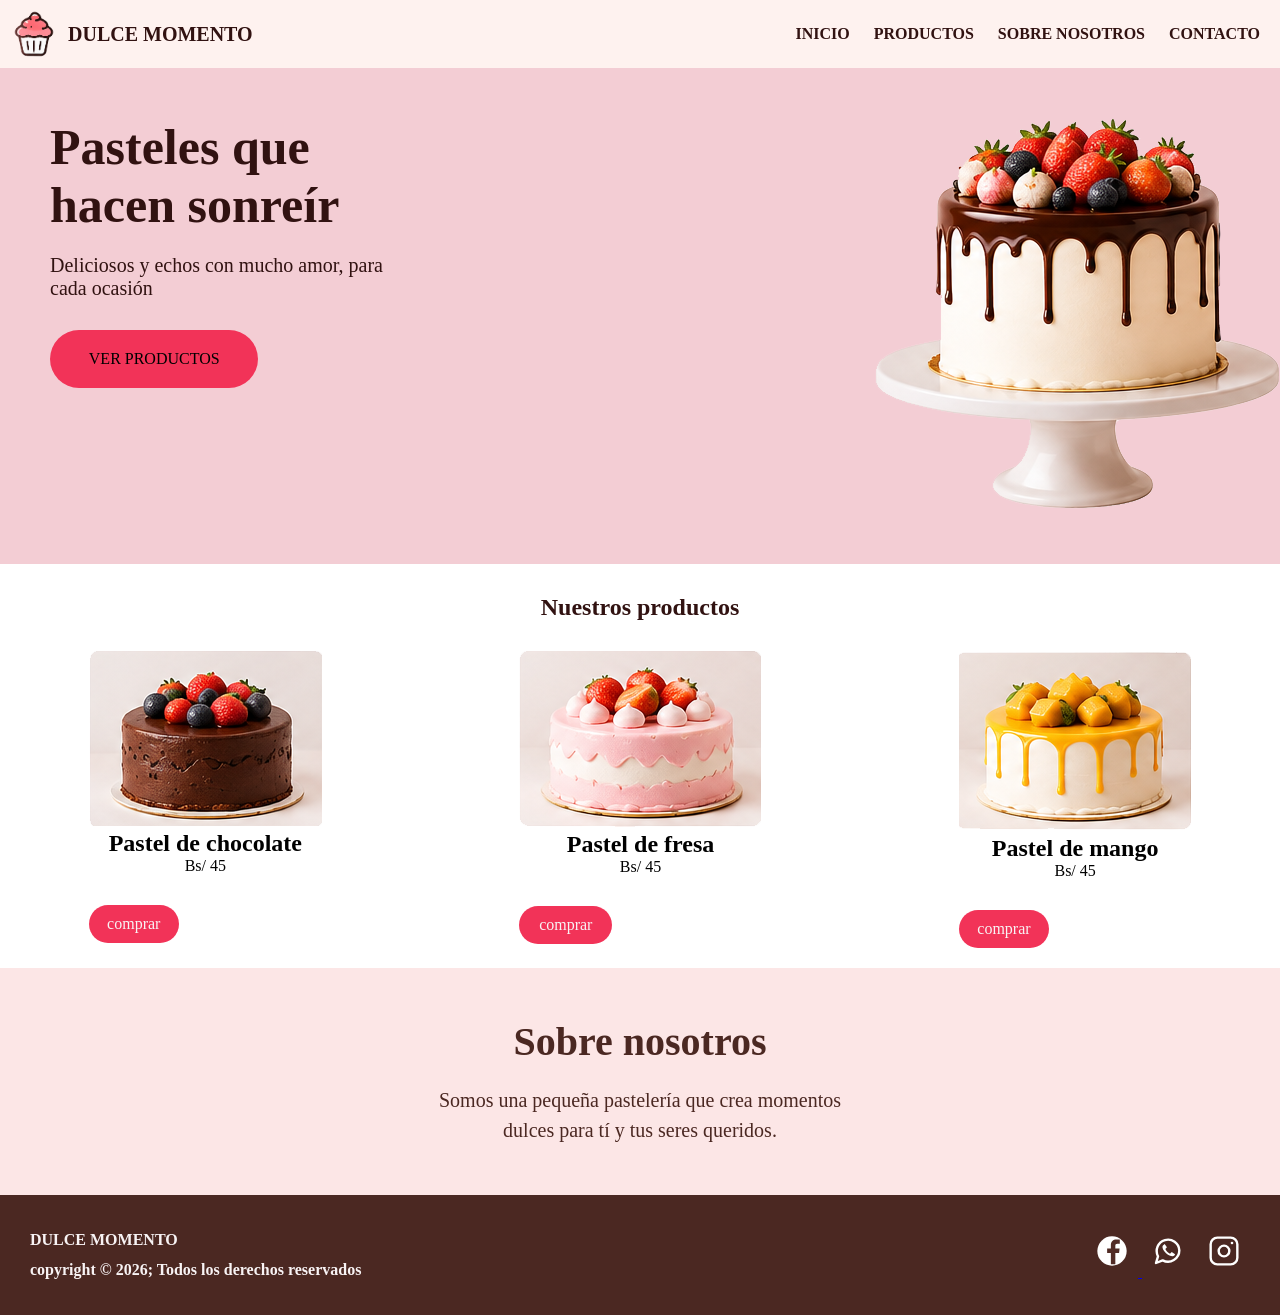
<file: index.html>
<!DOCTYPE html>
<html lang="es">
<head>
<meta charset="UTF-8">
<title>🎂 DULCE MOMENTO 🎂</title>
<link rel="stylesheet" href="css/estilos.css">
</head>
<body>

<header class="menu">
    <div class="logo-descripcion">
    <img class="logo-principal" src="img/logo.png">
    <p>DULCE MOMENTO </p>
    </div>
    <ul class="menu-principal">
    <li><a href="#">INICIO</a></li>
    <li><a href="#productos">PRODUCTOS</a></li>
    <li> <a href="#sobre-nosotros">SOBRE NOSOTROS  </a></li>
    <li><a href="page/contactame.html">CONTACTO </a></li>
    </ul>
</header>
<main class="contenido-principal">
    <div class="contenedor-imagen-principal">
        <div class="contenedor">
            <h1>Pasteles que hacen sonreír</h1>
            <p>Deliciosos y echos con mucho amor, para cada ocasión</p>
            <div class="botones">
                VER PRODUCTOS
            </div>
        </div>
        <div class="imagen-principal">
        <img src="img/pastel-principal.png" alt="Pastel principal">
        </div>
    </div>
    <section class="seccion-productos" id="productos">
        <h1>Nuestros productos</h1>
    <div class="contenedor-productos">
        <div class="producto">
            <img src="img/pastel-chocolate.png" alt="Pastel 1">
            <h2>Pastel de chocolate</h2>
            <p>Bs/ 45</p>
            <div class="botones-secundarios">
                comprar
            </div>
        </div>
        <div class="producto">
            <img src="img/pastel-fresa.png" alt="Pastel 1">
            <h2>Pastel de fresa</h2>
            <p>Bs/ 45</p>
            <div class="botones-secundarios">
                comprar
            </div>
        </div>
        <div class="producto">
            <img src="img/pastel-mango.png" alt="Pastel 1">
            <h2>Pastel de mango</h2>
            <p>Bs/ 45</p>
            <div class="botones-secundarios">
                comprar
            </div>
        </div>
    </div>
    </section>
    <section class="seccion-sobre-nosotros" id="sobre-nosotros">
        <h1>Sobre nosotros</h1>
        <p>Somos una pequeña pastelería que crea momentos dulces para tí y tus seres queridos.  </p>
    </section>
</main>

<footer class="pie-pagina" >
    <div class="contenedor-pie-pagina">
       
            
            <p>DULCE MOMENTO </p>
            <p>copyright &copy 2026; Todos los derechos reservados</p>
       
       
    </div>
    <div class="footer-iconos">
      <a href="https://www.facebook.com/wilnermena" target="_blank" > <svg xmlns="http://www.w3.org/2000/svg"
     width="32"
     height="32"
     viewBox="0 0 24 24">
  <circle cx="12" cy="12" r="11" fill="white"/>
  <path
    d="M14.5 22V13.5H17.3L17.7 10.2H14.5V8.1
       C14.5 7.15 14.76 6.5 16.13 6.5H17.85V3.55
       C17.55 3.51 16.53 3.42 15.34 3.42
       C12.85 3.42 11.15 4.94 11.15 7.73V10.2
       H8.35V13.5H11.15V22Z"
    fill="#512b25"/>
</svg>   </a>


<a href="https://wa.me/59172265286?text=Hola,+%C2%BFc%C3%B3mo+est%C3%A1s?+Me+gustar%C3%ADa+obtener+m%C3%A1s+informaci%C3%B3n.&utm_source=chatgpt.com" target="_blank">
    <svg xmlns="http://www.w3.org/2000/svg"
     width="32"
     height="32"
     viewBox="0 0 24 24"
     fill="none"
     stroke="white"
     stroke-width="1.8"
     stroke-linecap="round"
     stroke-linejoin="round">

  <path d="M20.5 11.5
           A8.5 8.5 0 0 1 8 19
           L3 21
           L4.5 16
           A8.5 8.5 0 1 1 20.5 11.5Z"/>

  <path d="M8.2 7.8
           C7.5 8.5 7.8 10.2 9.2 12.2
           C10.8 14.4 13 15.8 15.2 16
           C16.2 16.1 17 15.4 17.3 14.5
           L14.8 12.8
           L13.5 14
           C11.8 13.2 10.8 12.2 10 10.5
           L11.2 9.2
           L9.5 6.8Z"
        fill="white"
        stroke="none"/>

</svg></a>

<a href="http://www.instagram.com" target="_blank"><svg xmlns="http://www.w3.org/2000/svg"
     width="32"
     height="32"
     viewBox="0 0 24 24"
     fill="none"
     stroke="white"
     stroke-width="1.8"
     stroke-linecap="round"
     stroke-linejoin="round">

  <rect x="2" y="2"
        width="20" height="20"
        rx="5" ry="5"/>

  <circle cx="12" cy="12" r="4"/>

  <circle cx="18" cy="6"
          r="1"
          fill="white"
          stroke="none"/>

</svg></a>


    </div>
</footer>

<script src="js/main.js"></script>
</body>
</html>
</file>
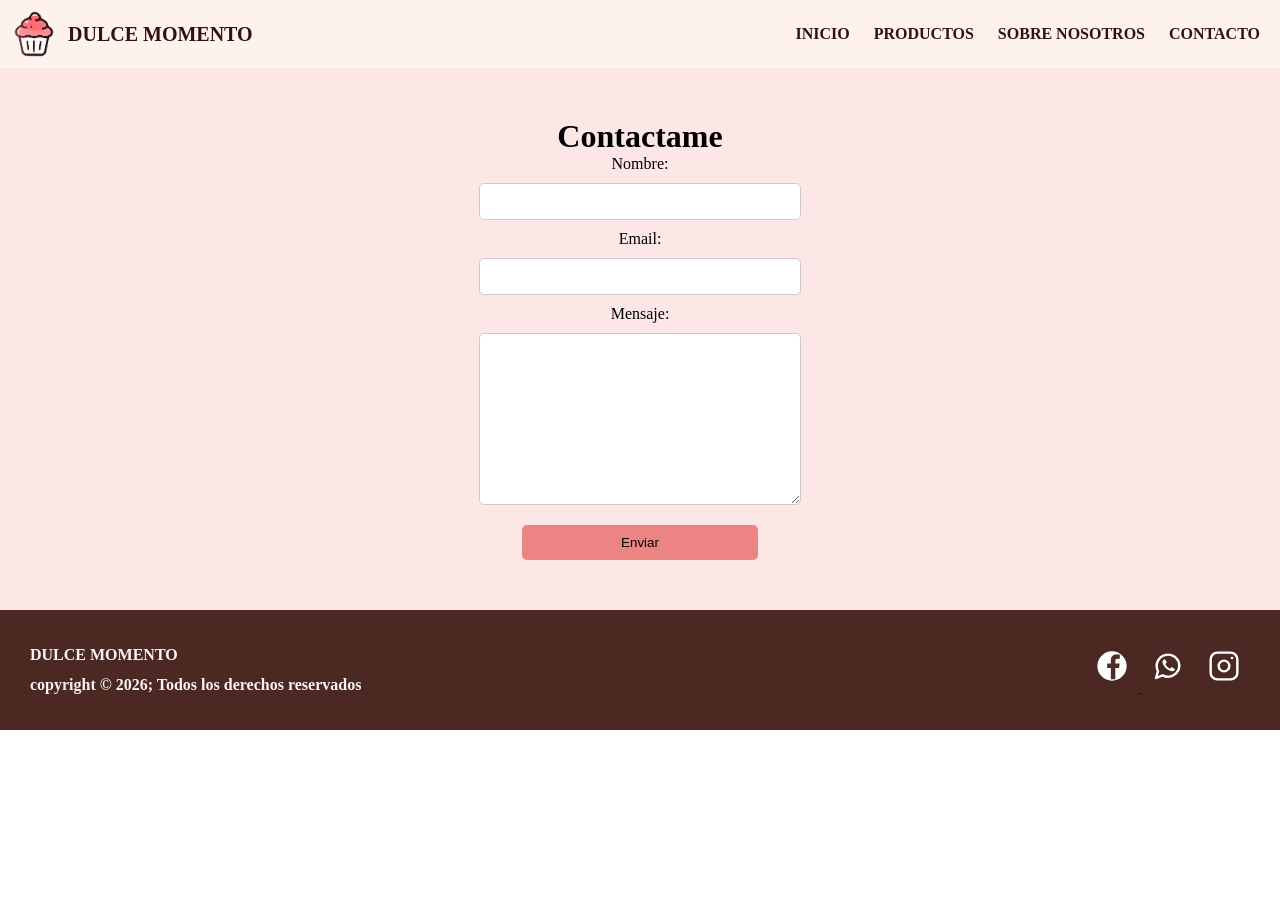
<file: page/contactame.html>
<!DOCTYPE html>
<html lang="es">
<head>
<meta charset="UTF-8">
<title>🎂 DULCE MOMENTO 🎂</title>
<link rel="stylesheet" href="../css/estilos.css">
<link rel="stylesheet" href="../css/contactame.css">
</head>
<body>

<header class="menu">
    <div class="logo-descripcion">
    <img class="logo-principal" src="../img/logo.png">
    <p>DULCE MOMENTO </p>
    </div>
    <ul class="menu-principal">
    <li><a href="../index.html">INICIO</a></li>
    <li><a href="../index.html#productos">PRODUCTOS</a></li>
    <li> <a href="../index.html#sobre-nosotros">SOBRE NOSOTROS  </a></li>
    <li><a href="contactame.html">CONTACTO </a></li>
    </ul>
</header>
<main class="contenido-principal">
    
<h1>Contactame</h1>
<form class="formularios">
    <label>Nombre:</label>
    <input type="text" name="nombre" id="txtnombre" maxlength="50" required>
    <label>Email:</label>
    <input type="email" name="email" id="txtemail" required>
    <label>Mensaje:</label>
    <textarea name="mensaje" id="txtmensaje" cols="30" rows="10" maxlength="100" required></textarea>
    <button type="submit">Enviar</button>
</form>
</main>

<footer class="pie-pagina" >
    <div class="contenedor-pie-pagina">
       
            
            <p>DULCE MOMENTO </p>
            <p>copyright &copy 2026; Todos los derechos reservados</p>
       
       
    </div>
    <div class="footer-iconos">
      <a href="https://www.facebook.com/wilnermena" target="_blank" > <svg xmlns="http://www.w3.org/2000/svg"
     width="32"
     height="32"
     viewBox="0 0 24 24">
  <circle cx="12" cy="12" r="11" fill="white"/>
  <path
    d="M14.5 22V13.5H17.3L17.7 10.2H14.5V8.1
       C14.5 7.15 14.76 6.5 16.13 6.5H17.85V3.55
       C17.55 3.51 16.53 3.42 15.34 3.42
       C12.85 3.42 11.15 4.94 11.15 7.73V10.2
       H8.35V13.5H11.15V22Z"
    fill="#512b25"/>
</svg>   </a>


<a href="https://wa.me/59172265286?text=Hola,+%C2%BFc%C3%B3mo+est%C3%A1s?+Me+gustar%C3%ADa+obtener+m%C3%A1s+informaci%C3%B3n.&utm_source=chatgpt.com" target="_blank">
    <svg xmlns="http://www.w3.org/2000/svg"
     width="32"
     height="32"
     viewBox="0 0 24 24"
     fill="none"
     stroke="white"
     stroke-width="1.8"
     stroke-linecap="round"
     stroke-linejoin="round">

  <path d="M20.5 11.5
           A8.5 8.5 0 0 1 8 19
           L3 21
           L4.5 16
           A8.5 8.5 0 1 1 20.5 11.5Z"/>

  <path d="M8.2 7.8
           C7.5 8.5 7.8 10.2 9.2 12.2
           C10.8 14.4 13 15.8 15.2 16
           C16.2 16.1 17 15.4 17.3 14.5
           L14.8 12.8
           L13.5 14
           C11.8 13.2 10.8 12.2 10 10.5
           L11.2 9.2
           L9.5 6.8Z"
        fill="white"
        stroke="none"/>

</svg></a>

<a href="http://www.instagram.com" target="_blank"><svg xmlns="http://www.w3.org/2000/svg"
     width="32"
     height="32"
     viewBox="0 0 24 24"
     fill="none"
     stroke="white"
     stroke-width="1.8"
     stroke-linecap="round"
     stroke-linejoin="round">

  <rect x="2" y="2"
        width="20" height="20"
        rx="5" ry="5"/>

  <circle cx="12" cy="12" r="4"/>

  <circle cx="18" cy="6"
          r="1"
          fill="white"
          stroke="none"/>

</svg></a>


    </div>
</footer>

<script src="../js/main.js"></script>
</body>
</html>
</file>
<file: css/estilos.css>
*{
margin:0;
padding:0;
}
:root{
    --color-primario:#F23358;
    --color-secundario:#FEF2EF;
    --color-terciario:#311211;
}
.menu{
  display:flex;
 background-color:#FEF2EF;
 color:#311211;
 font-weight:bold;
 padding:10px;
 justify-content:space-between;
 align-items:center;
    
}
.logo-descripcion{
  display:flex;
  align-items:center;
  gap:10px;
  font-size:20px;
}
.menu-principal{

text-align:right;
}
.menu-principal li{
display:inline;
margin:10px;

}
.menu-principal li a{
color:#311211;
text-decoration:none;
}
.menu-principal li a:hover{
color:#f8f3f4;
padding:5px;
background-color:#F23358;
border-radius:5px;
}
.logo-principal{
width:48px;
height:48px;
text-align:left;
}

.botones{
 background-color:#F23358
}
.contenedor h1{
    width:60%;
    font-size:50px;
    color:var(--color-terciario);
}
.contenedor p{
    width:60%;
    margin-top:20px;
    font-size:20px;
    color:var(--color-terciario);
}
.botones{
    width:30%;
    background-color:#F23358;
    padding:20px;
    border-radius:30px;
    text-align:center;
    margin-top:30px;
}
.contenedor-imagen-principal{
    display:flex;
    justify-content:space-between;
    padding:50px 0 50px 50px;
    background-color:#f3cdd4;
}
.seccion-productos h1{
    color:var(--color-terciario);
    text-align:center;
    padding:30px 0 30px 0;
}
.contenedor-productos{
    display:flex;
    justify-content:space-around;
    flex-wrap:wrap;
    gap:20px;
}
.botones-secundarios{
    width:30%;
    color:#f8f3f4;
    background-color:#F23358;
    padding:10px;
    border-radius:20px;
    text-align:center;
    margin-top:30px;
}
.producto{

text-align:center;

}
.seccion-sobre-nosotros{
    margin-top:20px;
    background-color:#FCE6E6;
    padding:50px 0 50px 0;
    text-align:center;
}
.seccion-sobre-nosotros h1{
    color:#4B2822;
    font-size:40px;
}
.seccion-sobre-nosotros p{
    color:#4B2822;
    width:35%;
    margin:auto;
    font-size:20px;
    margin-top:20px;
    line-height:30px;
}
.pie-pagina{
    display: flex;
    gap:10px;
    justify-content:space-between;
    background-color:#4B2822;
    color:#f8f3f4;
    padding:30px;
    
}
footer{

}

.contenedor-pie-pagina{
    text-align:left;
    line-height:30px;
    font-weight: bold;;
   
}
.footer-iconos svg{
    padding:10px;
    
}
</file>
<file: css/contactame.css>
.contenido-principal{
    background-color:#FCE6E6;
    padding:50px;
    text-align:center;
}
form{
    display:flex;
    flex-direction:column;
    align-items:center;
    gap:10px;
}
.fomularios label{
    width:300px;
    font-size:20px;
    font-weight:bold;
    text-align:left;
}
input, textarea{
    width:300px;
    padding:10px;
    border-radius:5px;
    border:1px solid #ccc;
}
button{
    width: 20%;
    background-color:#ec8484;
    color:#000;
    padding:10px 20px;
    margin-top:10px;
    border:none;
    border-radius:5px;
    cursor:pointer;
}
.error-msg {
  display: block;
  color: #d32f2f;
  font-size: 0.85rem;
  margin-top: 4px;
  margin-bottom: 10px;
}

.campo-invalido {
  border: 2px solid #d32f2f !important;
  outline: none;
}

.campo-valido {
  border: 2px solid #4caf50 !important;
  outline: none;
}
</file>
